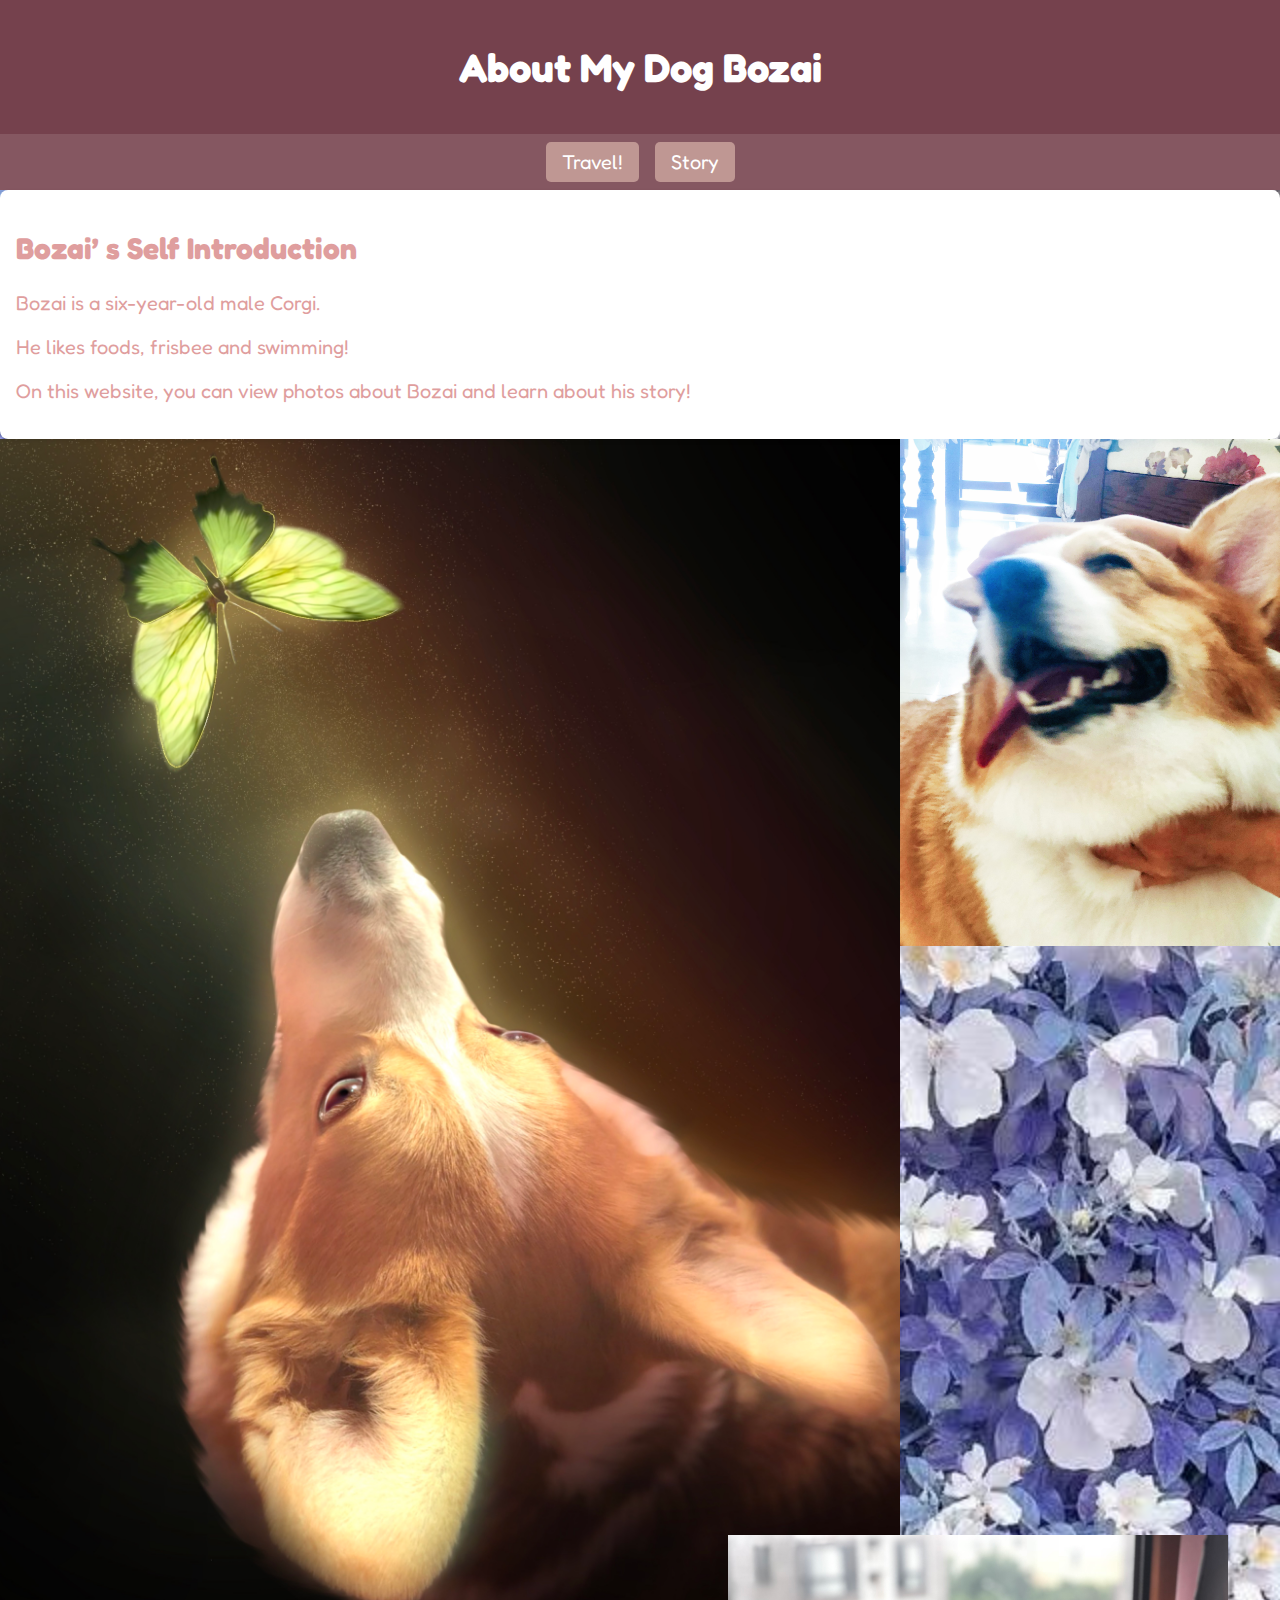
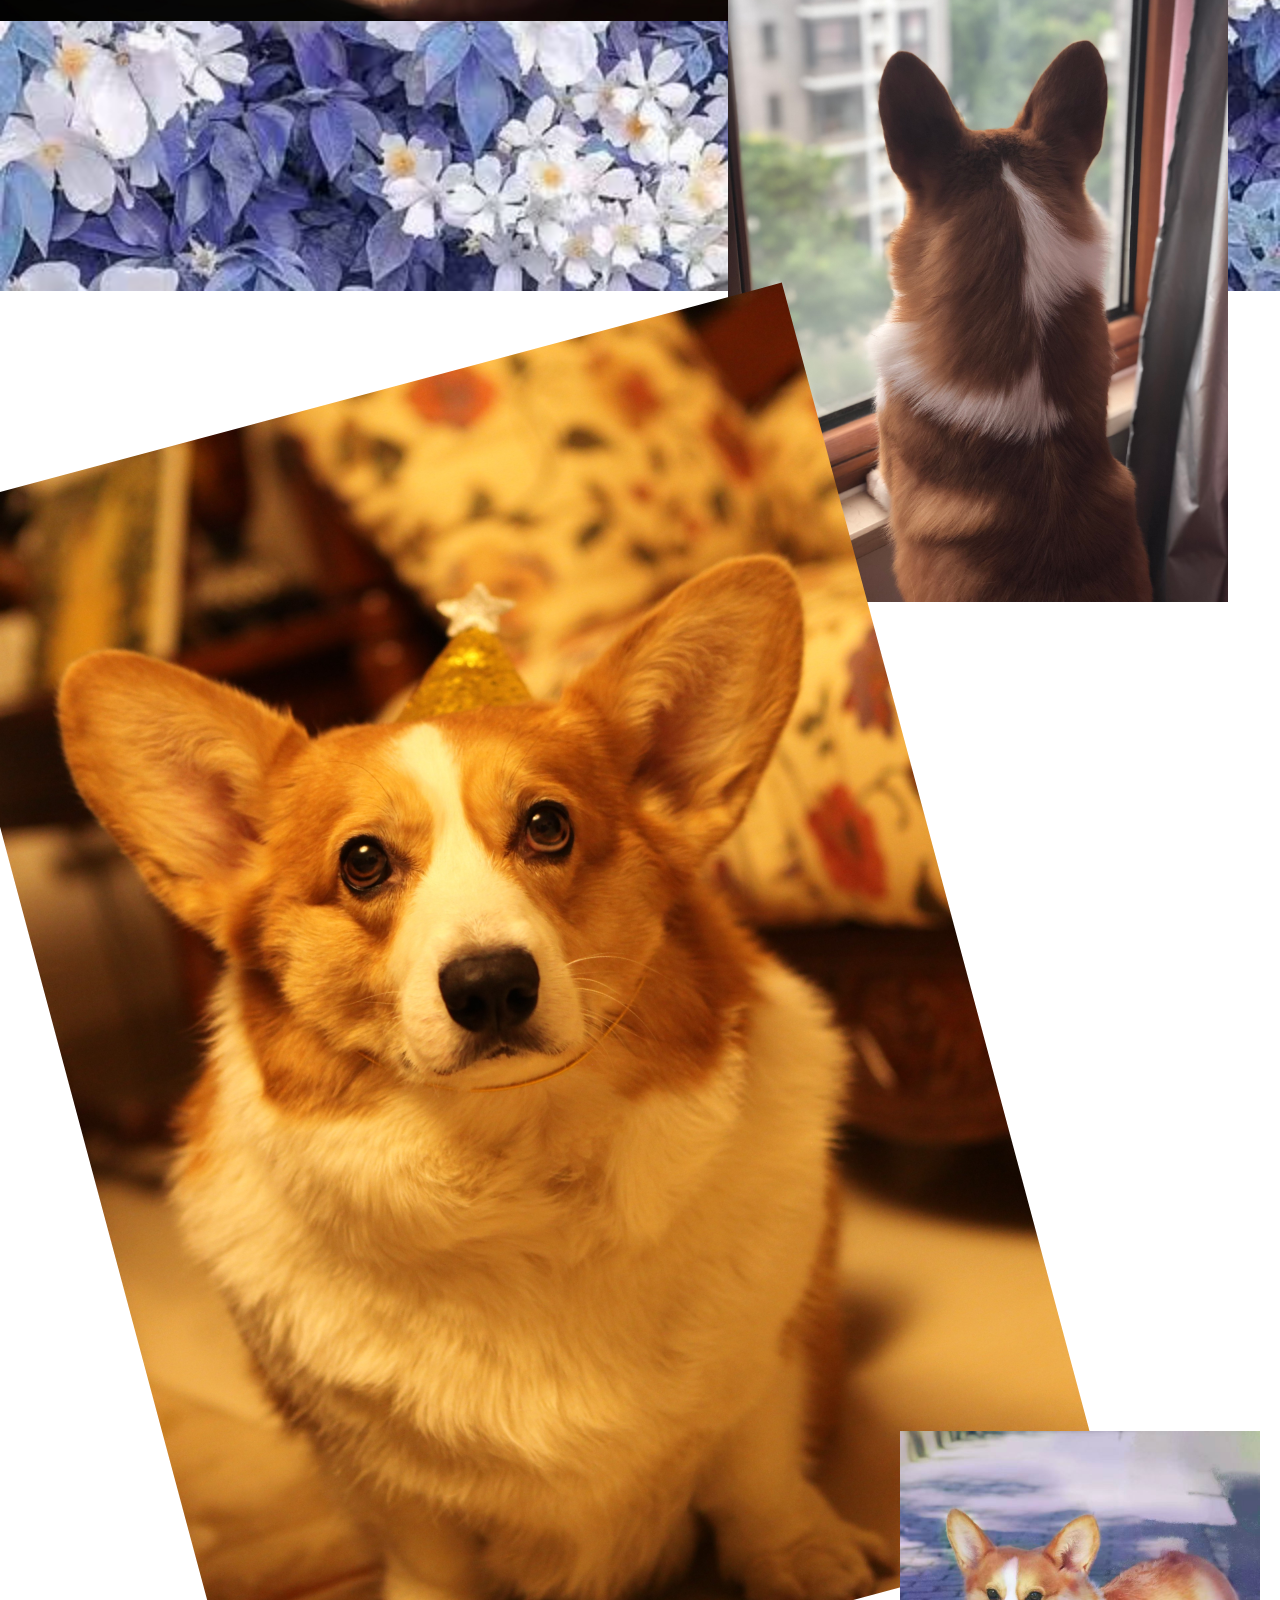
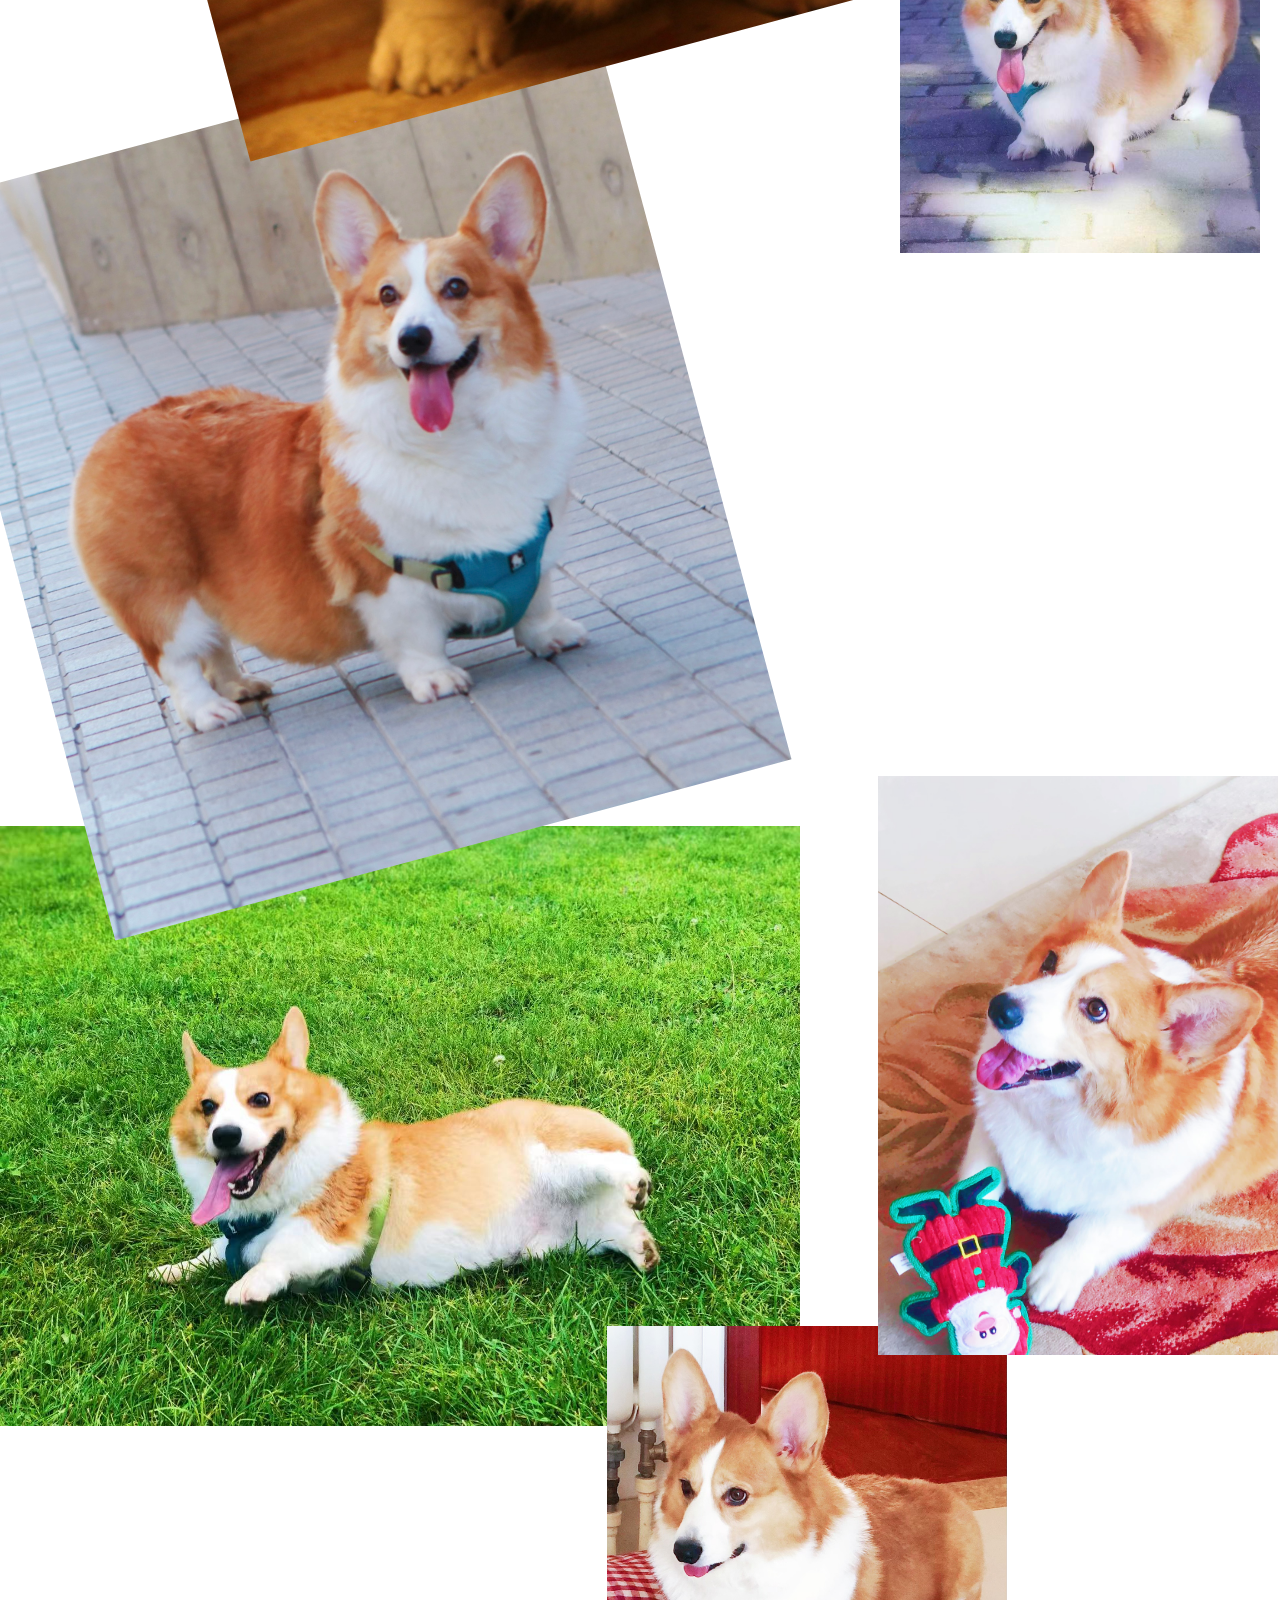
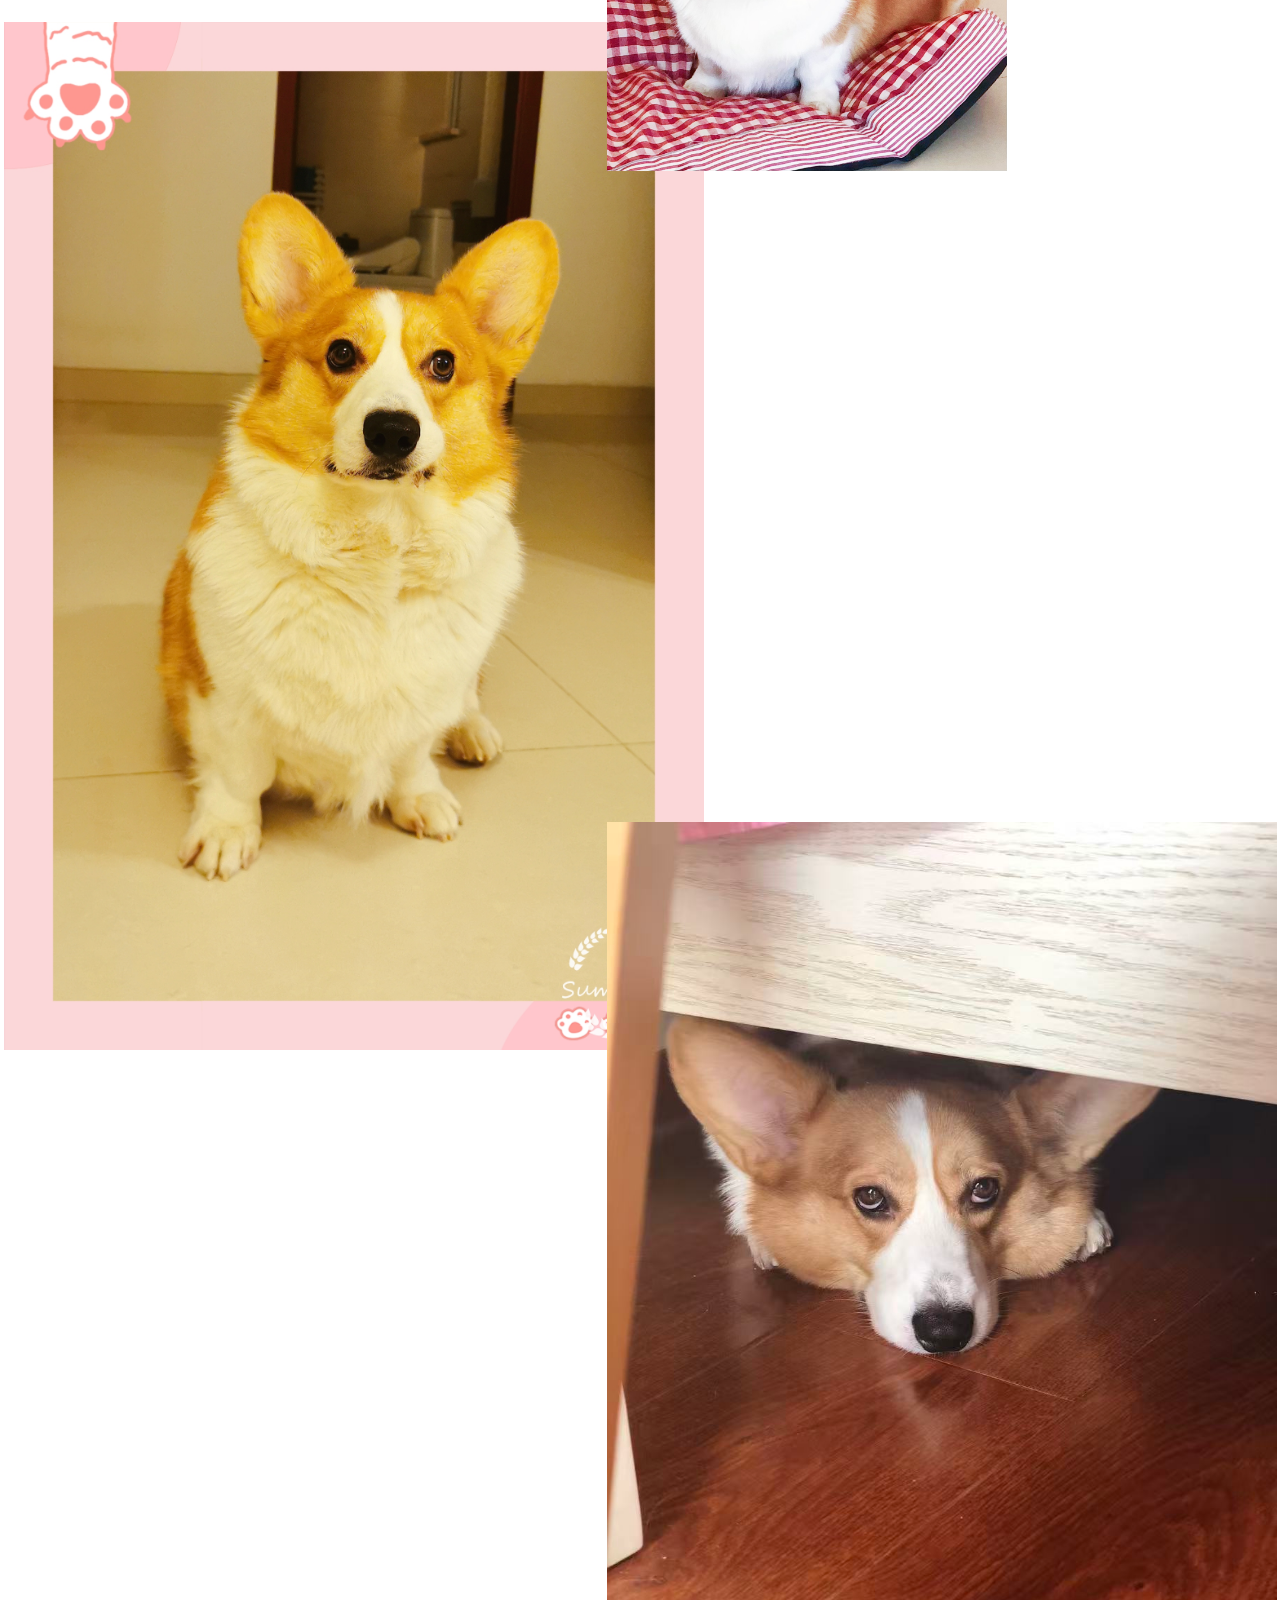
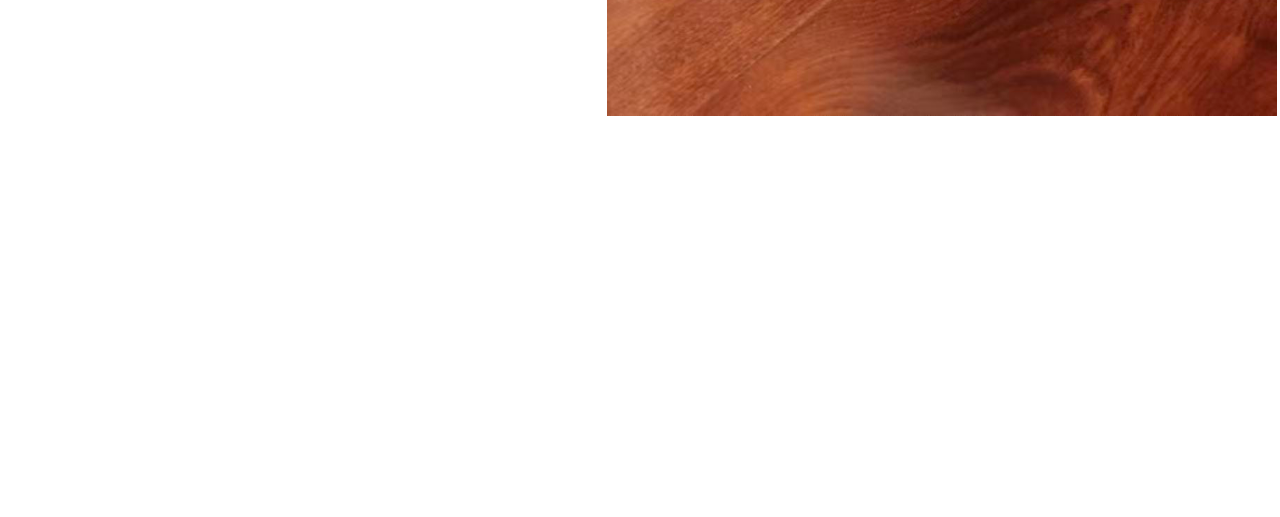
<file: index.html>
<!DOCTYPE html>
<html lang="en">
<link href="https://fonts.googleapis.com/css2?family=Comic+Neue&family=Fredoka&family=Patrick+Hand&display=swap" rel="stylesheet">
<head>
  <meta charset="UTF-8" />
  <meta name="viewport" content="width=device-width, initial-scale=1.0"/>
  <title>About My Dog Bozai</title>
  <link rel="stylesheet" href="style.css" />
</head>
<body>
  <header>
    <h1>About My Dog Bozai</h1>
  </header>


  <nav>
    <a href="index2.html">Travel!</a>
    <a href="index3.html">Story</a>
  </nav>

  <div class="main-grid">
    <div class="text-container">
      <h2>Bozai’ s Self Introduction</h2>
      <p>Bozai is a six-year-old male Corgi.</p>
      <p>He likes foods, frisbee and swimming!</p>
      <p>On this website, you can view photos about Bozai and learn about his story!</p>
    
    </div>

   <div class="image-container">
    
    <div class="bozaiandbutterfly">
    <img src="images/bozaiandbutterfly.jpg" alt="background">
    </div>

    <div class="bozaiwindow">
    <img src="images/bozaiwindow.jpg" alt="background">
    </div>

    <div class="bozaibirthday">
    <img src="images/bozaibirthday.jpg" alt="background">
    </div>

    <div class="bozailaugh">
    <img src="images/bozailaugh.jpg" alt="background">
    </div>

    <div class="bozaipurple">
    <img src="images/bozaipurple.jpg" alt="background">
    </div>

    <div class="bozaismile">
    <img src="images/bozaismile.jpg" alt="background">
    </div>

    <div class="bozaichristmas">
    <img src="images/bozaichristmas.jpg" alt="background">
    </div>

    <div class="bozaibed">
    <img src="images/bozaibed.jpg" alt="background">
    </div>

    <div class="bozaiplay">
    <img src="images/bozaiplay.jpg" alt="background">
    </div>

    <div class="bozaicute">
    <img src="images/bozaicute.jpg" alt="background">
    </div>

    <div class="bozaiunder">
    <img src="images/bozaiunder.jpg" alt="background">
    </div>
  

    
  </div>
  

</body>
</html>
</file>
<file: style.css>
body {
  margin: 0;
  font-family: 'Fredoka', 'Comic Neue', 'Patrick Hand', cursive;
  font-size: 20px;
  color: #df9e9e; /*color for font*/

        
  background-image: url('images/background1.jpg');
  background-size: cover;            
  background-repeat: no-repeat;       
  background-position: center center; 
  background-attachment: fixed; 
  

}



header {
  background-color: #75414d; 
  color: white;
  padding: 1rem;
  text-align: center;
}

nav {
  display: flex;
  justify-content: center;
  gap: 1rem;
  background-color: #855761;
  padding: 0.5rem;
}

nav a {
  color: white;
  text-decoration: none;
  background-color: #bf9793;
  padding: 0.5rem 1rem;
  border-radius: 5px;
  transition: background 0.3s;
}

nav a:hover {
  background-color: #964630;
}


.text-container {
  grid-column: span 2;
  background-color: white;
  padding: 1rem;
  border-radius: 8px;
  box-shadow: 0 2px 4px rgba(0,0,0,0.1);
}

@media (max-width: 600px) {
  .text-container {
    grid-column: span 1;
  }
}

.image-container {
  display: grid;
  grid-template-rows: repeat(5,1fr);
  
  
}


img {
  object-fit: cover;
  width: 100%;
  height: auto;
  
}

.bozaiandbutterfly{
  width: 900px;
  grid-column: 1/9;
  grid-row: 1/3;
  z-index: -1;
}

.bozaiwindow{
  width: 500px;
  grid-column: 8/11;
  grid-row: 2/3;
  transform: translateY(-200px);
  
}

.bozaibirthday{
  grid-column: 2/9; /* x-axis */
  grid-row: 2/3; /* y-axis */
  transform: rotate(-15deg)translateY(250px);
  z-index: 2;
}

.bozailaugh{
  width: 380px;
  grid-column: 9/14; /* x-axis */
  grid-row: 1/2; /* y-axis */
  z-index: 1;
}

.bozaipurple{
  width: 360px;
  grid-column: 9/14; /* x-axis */
  grid-row: 3/4; /* y-axis */
  z-index: 3;
}


.bozaismile{
  width: 700px;
  grid-column: 2/8; /* x-axis */
  grid-row: 3/4; /* y-axis */
  transform: rotate(-15deg)translateY(270px);
  z-index: 1;
}

.bozaichristmas{
  width: 400px;
  grid-column: 8/14; /* x-axis */
  grid-row: 4/5; /* y-axis */
  transform:  translateX(150px)translateY(-350px);
  z-index: 2;
}

.bozaibed{
  width: 400px;
  grid-column: 7/14; /* x-axis */
  grid-row: 4/5; /* y-axis */
  transform: translateY(200px);
  z-index: 1;
}

.bozaiplay{
  width: 800px;
  grid-column: 1/14; /* x-axis */
  grid-row: 4/5; /* y-axis */
  transform: translateY(-300px);
}

.bozaicute{
  width: 700px;
  grid-column: 2/14; /* x-axis */
  grid-row: 5/6; /* y-axis */
  transform: translateY(-800px);
  z-index: -1;
}

.bozaiunder{
  width: 670px;
  grid-column: 7/14; /* x-axis */
  grid-row: 5/6; /* y-axis */
  z-index: 1;
}
</file>
